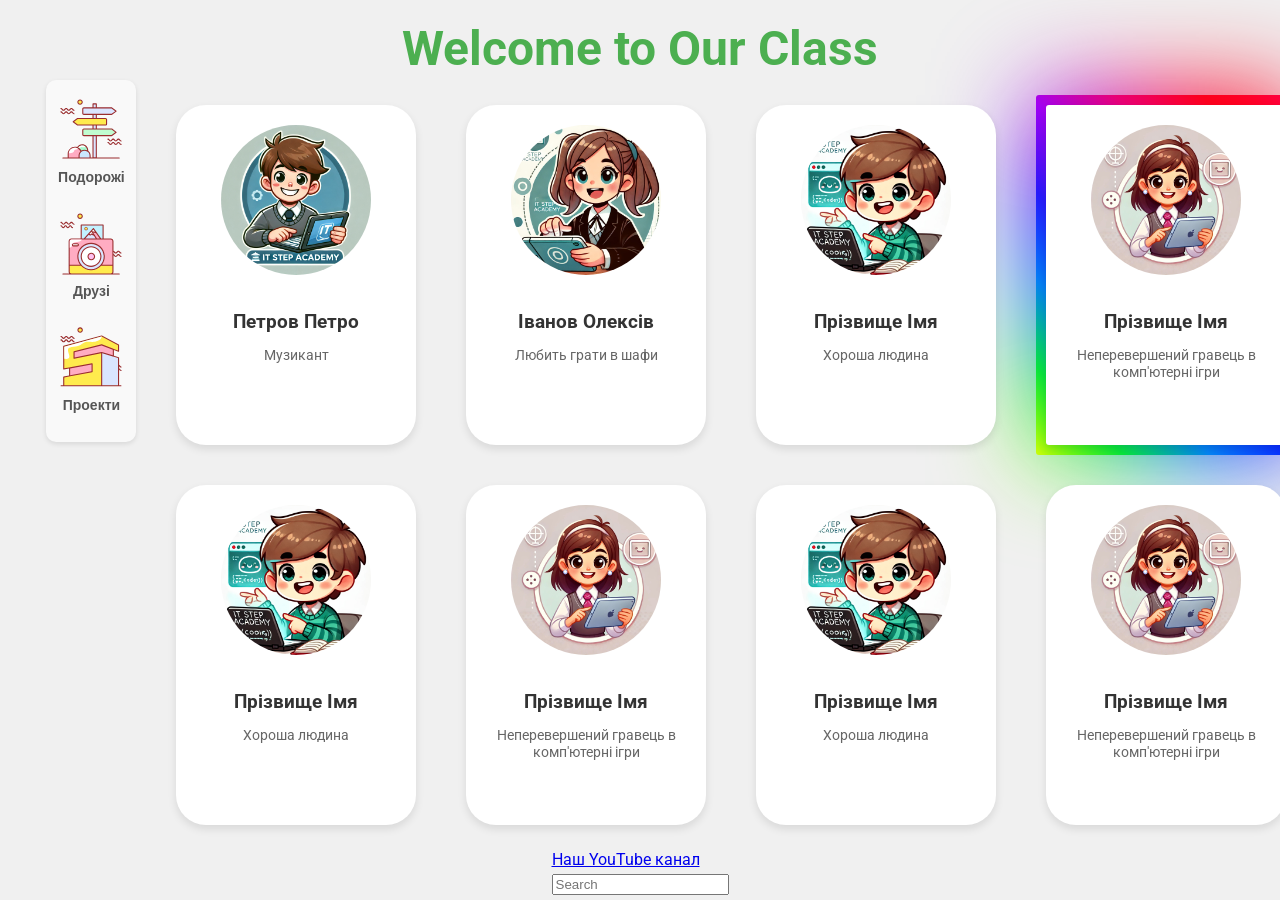
<file: index.html>
<!DOCTYPE html>
<html lang="ua">
  <head>
    <meta charset="UTF-8" />
    <meta name="viewport" content="width=device-width, initial-scale=1.0" />
    <title>Document</title>
    <link rel="stylesheet" href="styles/main.css" media="all" />
    <link rel="stylesheet" href="styles/students_grid.css" media="all" />
    <link rel="stylesheet" href="styles/main_grid.css" media="all" />
    <link rel="stylesheet" href="styles/menu.css" media="all" />
    <link rel="preconnect" href="https://fonts.googleapis.com" />
    <link rel="preconnect" href="https://fonts.gstatic.com" crossorigin />
    <link
      href="https://fonts.googleapis.com/css2?family=Roboto:ital,wght@0,100;0,300;0,400;0,500;0,700;0,900;1,100;1,300;1,400;1,500;1,700;1,900&display=swap"
      rel="stylesheet"
    />
  </head>

  <body>
    <div class="main-grid">
      <div class="main-header">
        <h1>Welcome to Our Class</h1>
      </div>
      <div class="menu-grid main-menu">
        <div class="menu">
          <div class="menu-item">
            <a href="./pages/travels.html">
              <img src="icons/indicator-svgrepo-com.svg" alt="Подорожі" />
              <p>Подорожі</p>
            </a>
          </div>
          <!-- TEST -->
          <div class="menu-item">
            <a href="./pages/friends.html">
              <img src="icons/polaroid-svgrepo-com.svg" alt="Друзі" />
              <p>Друзі</p>
            </a>
          </div>

          <div class="menu-item">
            <a href="./pages/projects.html">
              <img src="icons/villa-svgrepo-com.svg" alt="Проекти" />
              <p>Проекти</p>
            </a>
          </div>
        </div>
      </div>

      <div class="students-grid main-content">
        <div class="student">
          <img src="img/photo1.jpg" alt="Фото 1" />
          <h2>Петров Петро</h2>
          <p>Музикант</p>
        </div>

        <div class="student">
          <img src="img/photo2.jpg" alt="Фото 2" />
          <h2>Іванов Олексів</h2>
          <p>Любить грати в шафи</p>
        </div>

        <div class="student">
          <img src="img/photo3.jpg" alt="Фото 3" />
          <h2>Прізвище Імя</h2>
          <p>Хороша людина</p>
        </div>

        <div class="student box">
          <img src="img/photo4.jpg" alt="Фото 4" />
          <h2>Прізвище Імя</h2>
          <p>Неперевершений гравець в комп'ютерні ігри</p>
        </div>
        <div class="student">
          <img src="img/photo3.jpg" alt="Фото 3" />
          <h2>Прізвище Імя</h2>
          <p>Хороша людина</p>
        </div>

        <div class="student">
          <img src="img/photo4.jpg" alt="Фото 4" />
          <h2>Прізвище Імя</h2>
          <p>Неперевершений гравець в комп'ютерні ігри</p>
        </div>
        <div class="student">
          <img src="img/photo3.jpg" alt="Фото 3" />
          <h2>Прізвище Імя</h2>
          <p>Хороша людина</p>
        </div>

        <div class="student">
          <img src="img/photo4.jpg" alt="Фото 4" />
          <h2>Прізвище Імя</h2>
          <p>Неперевершений гравець в комп'ютерні ігри</p>
        </div>
      </div>

      <div class="footer-container main-footer">
        <a href="https://google.com" target="_blank">Наш YouTube канал</a>
        <input type="text" placeholder="Search" />
      </div>
    </div>
  </body>
</html>
</file>
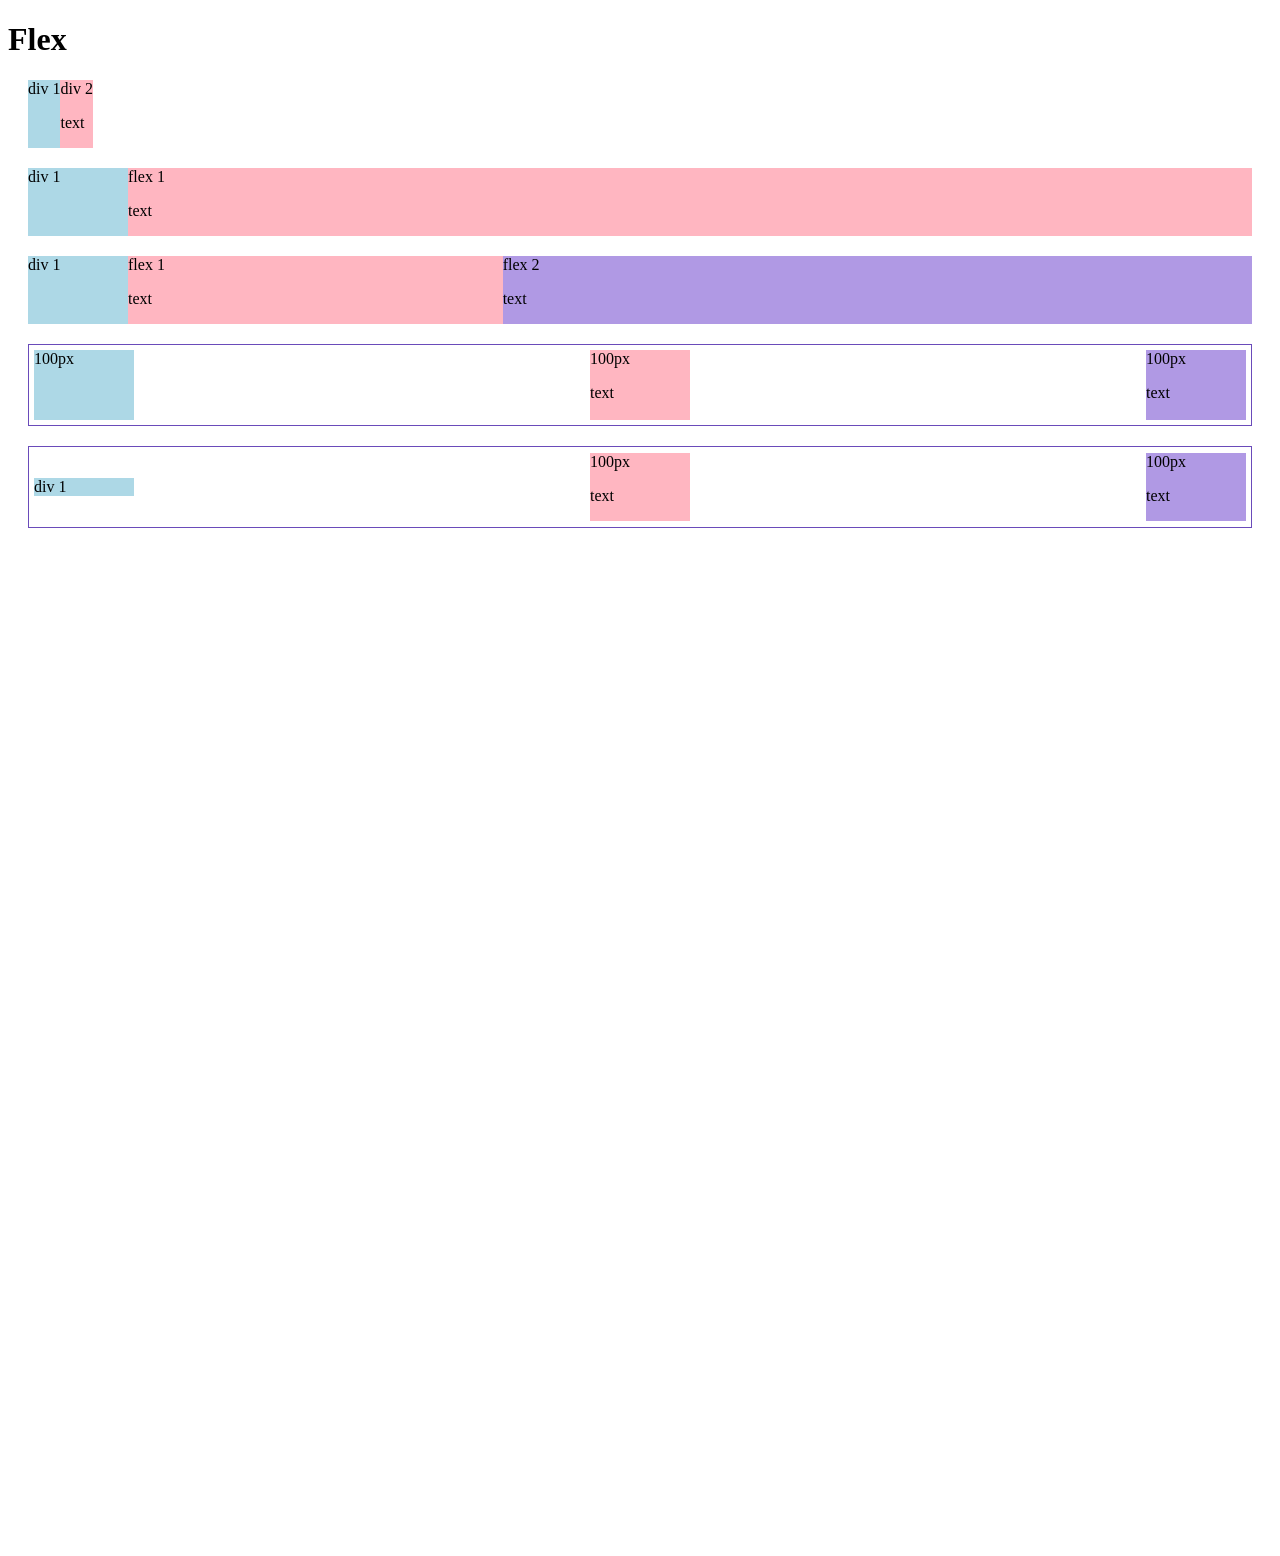
<file: flexbox.html>
<!DOCTYPE html>
<html lang="en">

<head>
    <meta charset="UTF-8">
    <meta name="viewport" content="width=device-width, initial-scale=1.0">
    <title>Document</title>
</head>

<body>

    <body style="padding-bottom: 1000px;">
        <!-- padding-bottom збільшує відступ знизу, щоб сторінка була довшою для демонстрації прокрутки -->

        <h1> Flex</h1>
        <div style="display: flex;
          flex-direction: row;
          margin: 20px;">
            <!-- display: flex робить контейнер флекс-блоком, flex-direction: row розташовує елементи в один ряд -->
            <div style=" background-color: lightblue;">
                div 1
            </div>
            <div style="background-color: lightpink;">
                div 2
                <p>text</p>
            </div>
        </div>

        <div style="display: flex;
        flex-direction: row;
        margin: 20px;">
            <!-- знову використовується flex, елементи йдуть в ряд -->
            <div style=" background-color: lightblue; width: 100px;">
                div 1
            </div>
            <div style="background-color: lightpink; flex: 1;">
                <!-- flex: 1 дозволяє цьому елементу займати весь доступний простір -->
                flex 1
                <p>text</p>
            </div>
        </div>

        <div style="display: flex;
      flex-direction: row;
      margin: 20px;">
            <div style=" background-color: lightblue; width: 100px;">
                div 1
            </div>
            <div style="background-color: lightpink; flex: 1;">
                flex 1
                <p>text</p>
            </div>
            <div style="background-color: rgb(176, 153, 228); flex: 2;">
                <!-- flex: 2 означає, що цей блок займе вдвічі більше місця порівняно з flex: 1 -->
                flex 2
                <p>text</p>
            </div>
        </div>

        <div style="display: flex;
    flex-direction: row;
    height: 70px;
    border-width: 1px;
    border-style: solid;
    border-color: rgb(106, 75, 186);
    padding: 5px;
    justify-content: space-between;
    margin: 20px;">
            <!-- justify-content: space-between рівномірно розподіляє блоки з відступами між ними -->
            <div style=" background-color: lightblue; width: 100px;">
                100px
            </div>
            <div style="background-color: lightpink; width: 100px;">
                100px
                <p>text</p>
            </div>
            <div style="background-color: rgb(176, 153, 228); width: 100px;">
                100px
                <p>text</p>
            </div>
        </div>

        <div style="display: flex;
        flex-direction: row;
        height: 70px;
        border-width: 1px;
        border-style: solid;
        border-color: rgb(106, 75, 186);
        padding: 5px;
        justify-content: space-between;
        align-items: center;
        margin: 20px;">
            <!-- align-items: center вирівнює елементи по вертикалі по центру контейнера -->
            <div style=" background-color: lightblue; width: 100px;">
                div 1
            </div>
            <div style="background-color: lightpink; width: 100px;">
                100px
                <p>text</p>
            </div>
            <div style="background-color: rgb(176, 153, 228); width: 100px;">
                100px
                <p>text</p>
            </div>
        </div>

    </body>

</html>
</file>
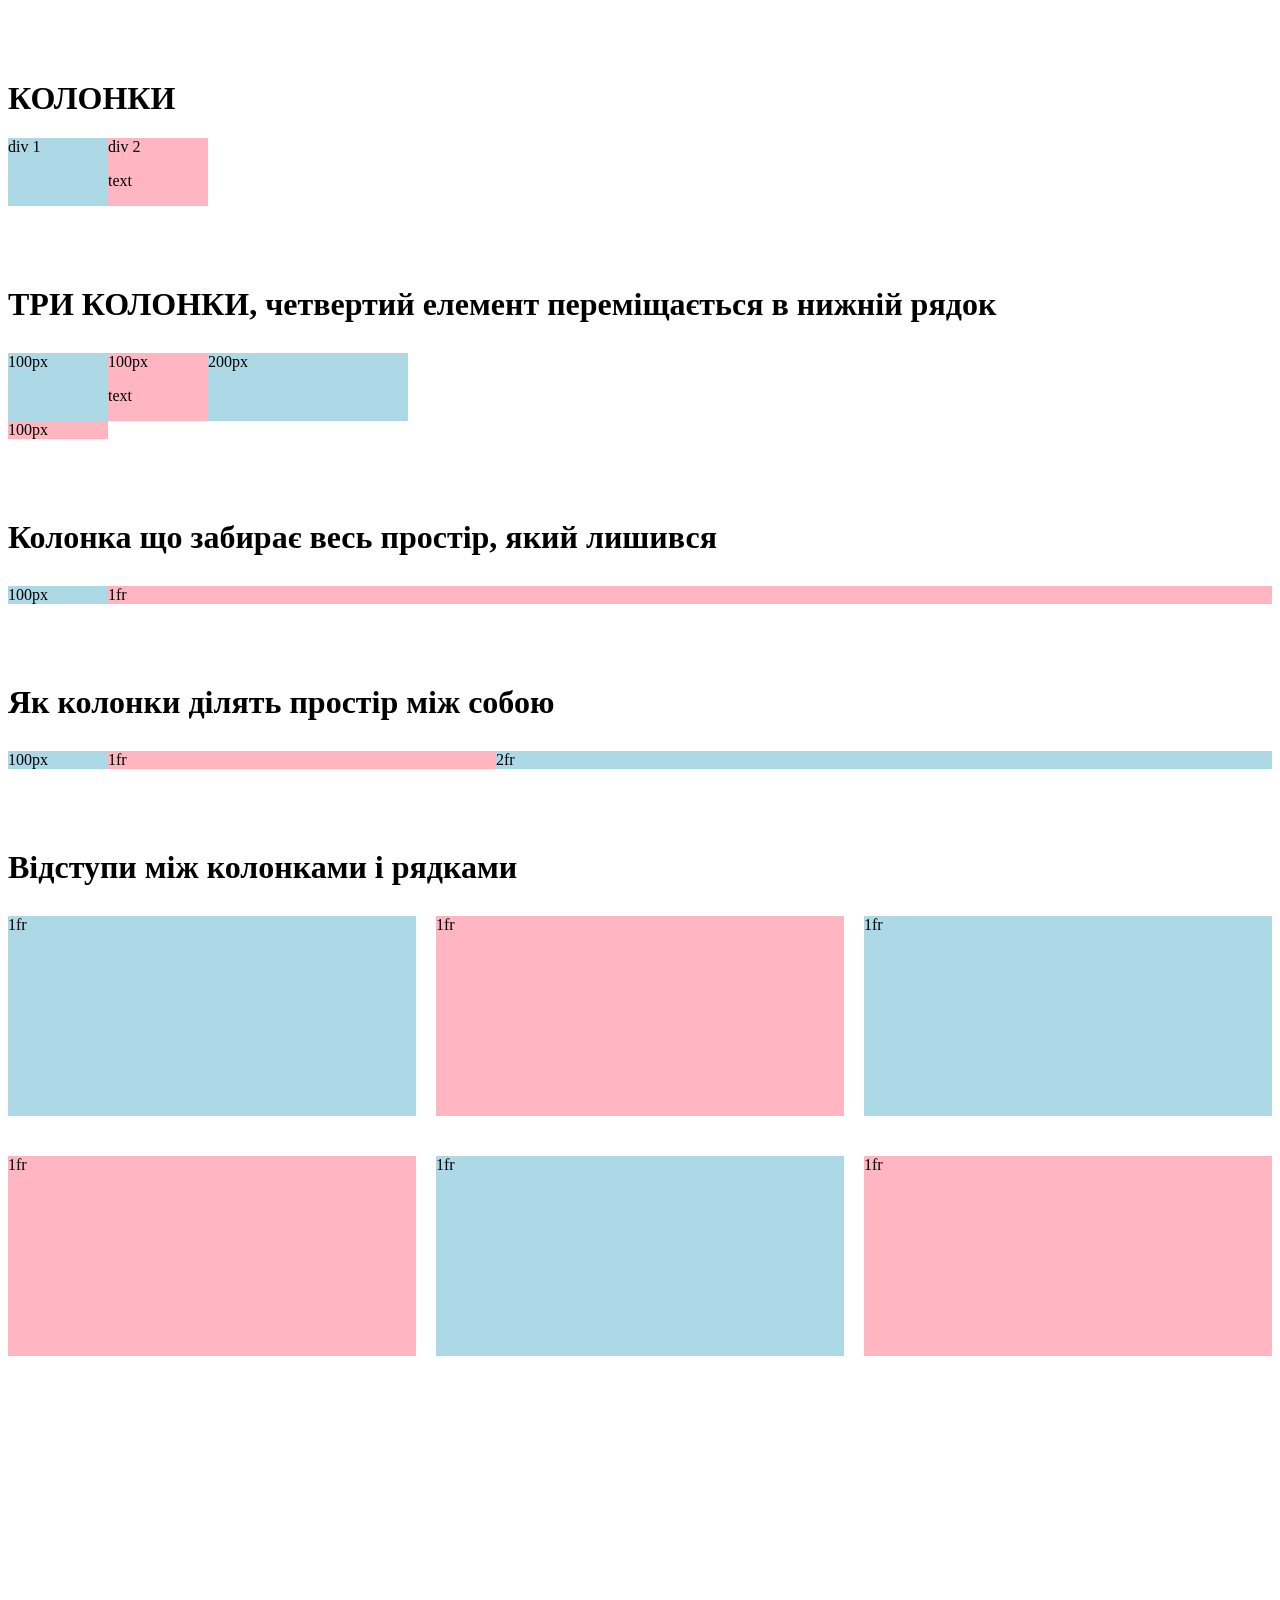
<file: grid_example.html>
<!DOCTYPE html>
<html>
  <head>
    <title>Grid Practice</title>
    <style>
        h1 {
            margin-top:  80px;
        }
    </style>
  </head>
  <body style="padding-bottom: 1000px;">

    <h1> КОЛОНКИ</h1>
    <div style="
      display: grid;
      grid-template-columns: 100px 100px;
    ">
      <div style="background-color: lightblue;">div 1</div>
      <div style="background-color: lightpink;">div 2<p>text</p></div>
    </div>


    <h1>ТРИ КОЛОНКИ, четвертий елемент переміщається в нижній рядок</h1>

   <div style="
      margin-top: 30px;
      display: grid;
      grid-template-columns: 100px 100px 200px;
    ">
      <div style="background-color: lightblue;">100px</div>
      <div style="background-color: lightpink;">100px<p>text</p></div>
      <div style="background-color: lightblue;">200px</div>
      <div style="background-color: lightpink;">100px</div>
    </div>

 
    <h1>Колонка що забирає весь простір, який лишився</h1>
    <div style="
      margin-top: 30px;
      display: grid;
      grid-template-columns: 100px 1fr;
    ">
      <div style="background-color: lightblue;">100px</div>
      <div style="background-color: lightpink;">1fr</div>
    </div>

    <h1>Як колонки ділять простір між собою</h1>
    <div style="
      margin-top: 30px;
      display: grid;
      grid-template-columns: 100px 1fr 2fr;
    ">
      <div style="background-color: lightblue;">100px</div>
      <div style="background-color: lightpink;">1fr</div>
      <div style="background-color: lightblue;">2fr</div>
    </div>


    <h1>Відступи між колонками і рядками</h1>
    <div style="
      margin-top: 30px;
      display: grid;
      grid-template-columns: 1fr 1fr 1fr;
      column-gap: 20px;
      row-gap: 40px;
    ">
      <div style="background-color: lightblue; height: 200px;">1fr</div>
      <div style="background-color: lightpink; height: 200px;">1fr</div>
      <div style="background-color: lightblue; height: 200px;">1fr</div>
      <div style="background-color: lightpink; height: 200px;">1fr</div>
      <div style="background-color: lightblue; height: 200px;">1fr</div>
      <div style="background-color: lightpink; height: 200px;">1fr</div>
    </div>
  </body>
</html>
</file>
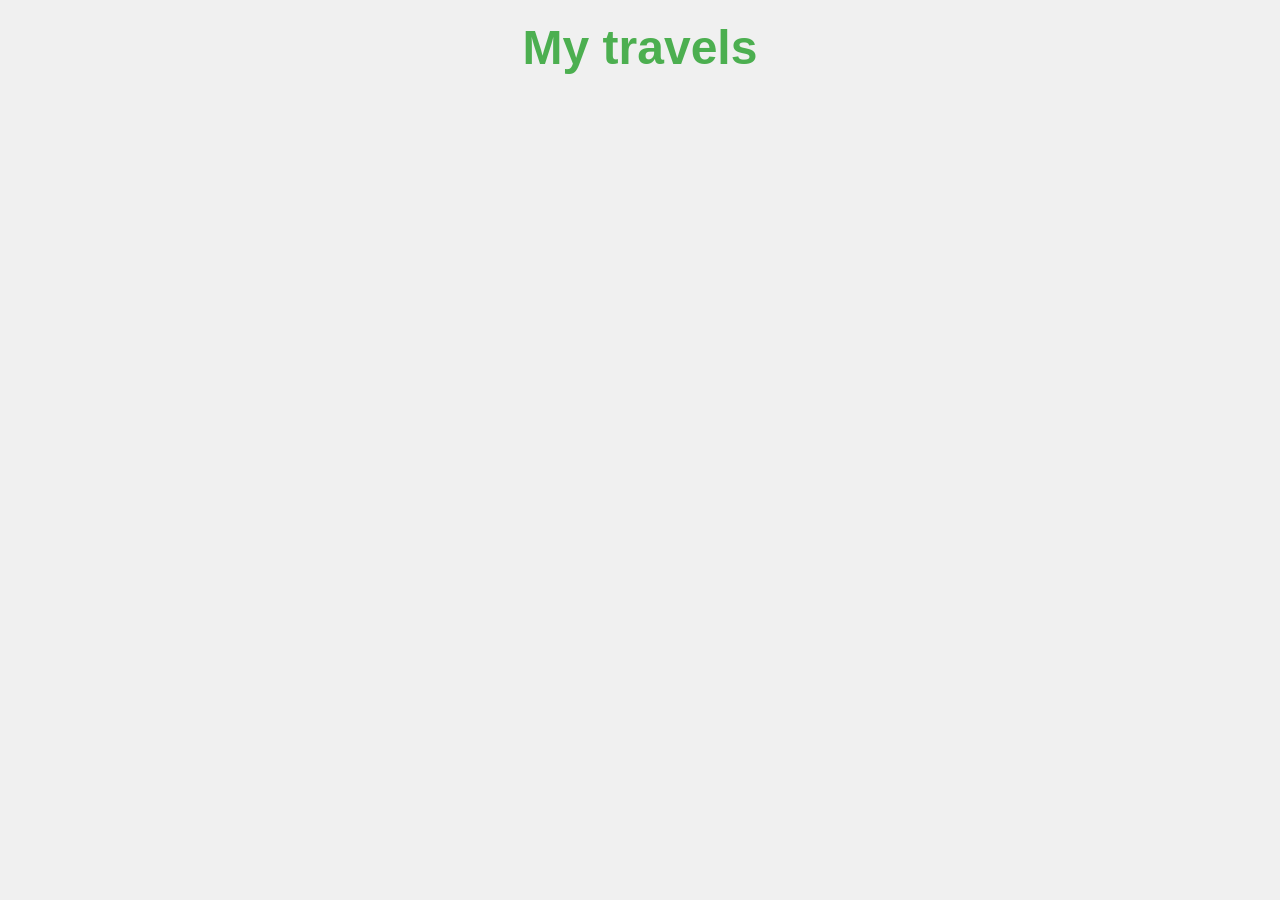
<file: pages/friends.html>
<!DOCTYPE html>
<html lang="en">
<head>
    <meta charset="UTF-8">
    <meta name="viewport" content="width=device-width, initial-scale=1.0">
    <title>Document</title>
    <link rel="stylesheet" href="../styles/main.css" media="all">

</head>
<body>
    <h1> My travels</h1>
</body>
</html>
</file>
<file: styles/main.css>
body {
    font-family: 'Roboto', sans-serif;
    background-color: #f0f0f0;
    color: #333;
    margin: 0;
    padding: 0;
    font-size: 50;
}

h1 {
    text-align: center;
    margin-top: 20px;
    color: #4CAF50;
    font-size: 3em;
}

.student {
    background-color: #fff;
    padding: 20px;
    margin: 20px;
    border-radius: 30px;
    box-shadow: 0 4px 8px rgba(0, 0, 0, 0.1);
    text-align: center;
    transition: transform 0.3s ease;
    width: 200px;
    height: 300px;
}

.student:hover {
    transform: translateY(-5px) scale(1.05);
}

.student img {
    width: 150px;
    height: 150px;
    border-radius: 50%;
    object-fit: cover;
    margin-bottom: 15px;
}

.student h2 {
    font-size: 1.2em;
    margin-bottom: 10px;
    color: #333;
}

.student p {
    font-size: 0.9em;
    color: #666;
}

.links {
    text-align: center;
    margin: 40px 0;
}

.links a {
    text-decoration: none;
    color: #4CAF50;
    font-weight: bold;
}

.links a:hover {
    text-decoration: underline;
}

.links input {
    margin-left: 20px;
    padding: 5px;
    border-radius: 5px;
    border: 1px solid #ccc;
}

.box {
    position: relative;
    color: #fff;
    border-radius: 3px;
    opacity: 0,2;
}

.box::before,
.box::after {
    content: '';
    z-index: -1;
    position: absolute;
    width: calc(100% + 20px);
    height: calc(100% + 20px);
    top: -10px;
    left: -10px;
    border-radius: 3px;
    background: linear-gradient(45deg,
        #ffff00, #00ff00, #0099ff, #001aff, #a200ff, #ff0055, #ff0000,
        #ff0055, #ff0000, #ffff00, #00ff00, #0099ff, #001aff, #a200ff
    );
    background-size: 300%;
    animation: border 12s linear infinite;
}
   
.box::after {
    filter: blur(50px);
    opacity: 0,2;
   
}


@keyframes border {
    0%, 100% {
        background-position: 0 0;
        opacity: 0.3;
    }

    50% {
        background-position: 300% 300%;
        opacity: 0.9;
    }
}

/* Адаптивний дизайн для маленьких екранів */
@media (max-width: 768px) {
    .menu {
        flex-direction: column;
        align-items: center;
        gap: 10px;
    }

    .menu a img {
        width: 50px;
        height: 50px;
    }

    .main_column {
        flex-direction: column;
        align-items: center;
    }

    .student img {
        width: 120px;
        height: 120px;
    }

    .student {
        width: 100%;
        max-width: 300px;
    }
}

/* Додатковий стиль для дуже маленьких екранів */
@media (max-width: 480px) {
    .menu a img {
        width: 40px;
        height: 40px;
    }

    h1 {
        font-size: 1.5em;
        margin-top: 10px;
    }

    .student img {
        width: 100px;
        height: 100px;
    }
}
</file>
<file: styles/students_grid.css>
.students-grid {
    display: grid;
    grid-template-columns: 1fr 1fr 1fr 3fr;
    grid-template-rows: repeat(2, 370px);
    gap: 10px;
    margin: 10px;
}

@media  (max-width: 1200px) {
    .students-grid {
        grid-template-columns: repeat(3, 1fr);
        grid-template-rows: repeat(3, 370px);

    }
    
}

@media  (max-width: 768px) {
    .students-grid {
        grid-template-columns: repeat(2, 1fr);
        margin: 10px;
    }
    
}

@media  (max-width: 600px) {
    .students-grid {
        grid-template-columns: repeat(1, 1fr);
        margin-left: 0px;
        margin-right: 0px;
    }
    
}
</file>
<file: styles/main_grid.css>
.main-grid {
    display: grid;
    grid-template-columns: repeat(14, 1fr);
    grid-template-rows: 80px auto 50px;
}

.main-header {
    display: grid;
    grid-column: 1 / 15;
    align-items: center;
    justify-content: center;
}

.main-menu {
    display: grid;
    grid-column: 1 / 3;
    grid-row: 2 / 3;
    align-items: start;
    justify-content: center;
}

.main-content {
    display: grid;
    grid-column: 3 / 15;
    grid-row: 2;
    align-items: center;
    justify-content: center;
  
}

.main-footer {
    display: grid;
    grid-column: 1 / 15;
    grid-row: 3;
    justify-content: center;
    align-items: start;

}
</file>
<file: styles/menu.css>
.menu {
    background-color: #f9f9f9;
    border-radius: 10px;
    box-shadow: 0 2px 5px rgba(0, 0, 0, 0.1);
    padding: 10px;
    display: flex;
    flex-direction: column;
    justify-content: start;

margin: 0;
}

.menu-item{
    margin: 5px 0px;
    text-align: center;
    transition: transform 0.3s ease;
}


.menu a {
    color: #333;
    text-decoration: none;
    font-family: Arial, sans-serif;
    font-weight: bold;
}

.menu a img {
    width: 70px;
    height: 70px;
    transition: transform 0.3s ease;
    margin-bottom: 5px;
}


.menu-item:hover {
    transform: translateY(-5px);
}

.menu-item img:hover {
    transform: scale(1.1) rotate(5deg);
}

.menu-item p {
    padding: 0;
    margin-top: -5px;
    font-size: 14px;
    color: #555;
}
</file>
